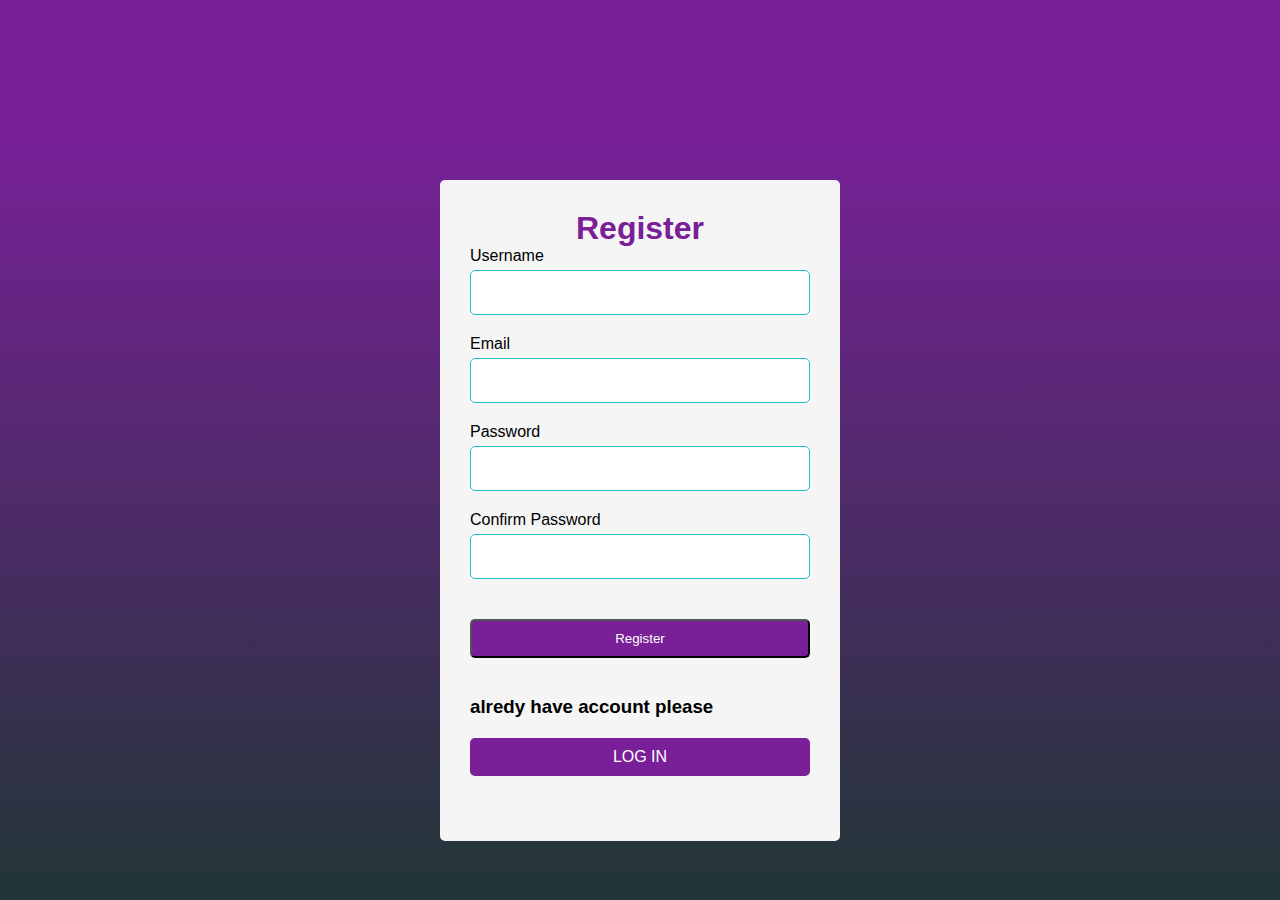
<file: index.html>
<!DOCTYPE html>
<html lang="en">
<head>
    <meta charset="UTF-8">
    <meta http-equiv="X-UA-Compatible" content="IE=edge">
    <meta name="viewport" content="width=device-width, initial-scale=1.0">
    <link rel="stylesheet" href="style.css">
    <script src="./index.js" defer></script>
    <title>Register</title>
</head>
<body>
    <div >
        <form action="./welcome.html" id="formReg">
            <h1>Register</h1>
            <div class="input-group">
                <label for="username">Username</label>
                <input type="text" id="username" name="username">
                <div class="error"></div>
            </div>
            <div class="input-group">
                <label for="email">Email</label>
                <input type="text" id="email" name="email" >
                <div class="error"></div>
            </div>
            <div class="input-group">
                <label for="password">Password</label>
                <input type="password" id="password" name="password">
                <div class="error"></div>
            </div>
            <div class="input-group">
                <label for="cpassword">Confirm Password</label>
                <input type="password" id="cpassword" name="cpassword">
                <div class="error"></div>
            </div>
            <button class="button" href="welcome.html" type="submit">Register</button>

            <br>
            <br>
          <div class="input-group">
            <h3>alredy have account please </h3>
            <a class="button" href="./login.html">LOG IN</a>
          </div>
   
        </form> 
     </div>
</body>
</html>
</file>
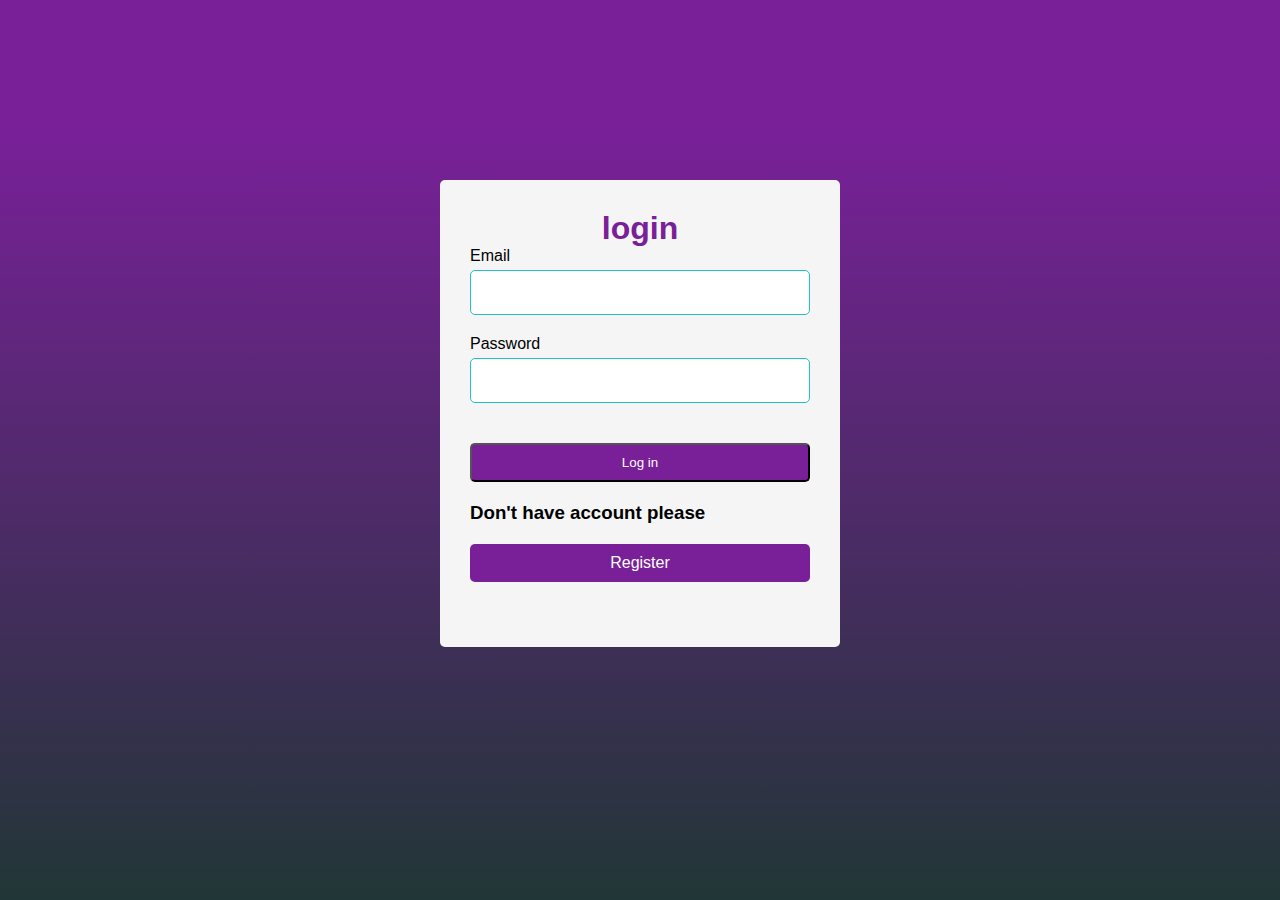
<file: login.html>
<!DOCTYPE html>
<html lang="en">
<head>
    <meta charset="UTF-8">
    <meta http-equiv="X-UA-Compatible" content="IE=edge">
    <meta name="viewport" content="width=device-width, initial-scale=1.0">
    <link rel="stylesheet" href="style.css">
    <script src="login.js" defer></script>
    <title>login</title>
</head>
<body>
    <div >
        <form action="" id="formLog">
            <h1>login</h1>
            <div class="input-group">
                <label for="email">Email</label>
                <input type="text" id="email" name="email" >
                <div class="error"></div>
            </div>
            <div class="input-group">
                <label for="password">Password</label>
                <input type="password" id="password" name="password">
                <div class="error"></div>
            </div>
           
            <button class="button" href="./welcome.html" type="submit">Log in</button>


            <br>
            <div class="input-group">
            <h3>Don't have account please </h3>
            <a class="button" href="./index.html">Register</a>
        </div>
  
        </form>
     </div>
</body>
</html>
</file>
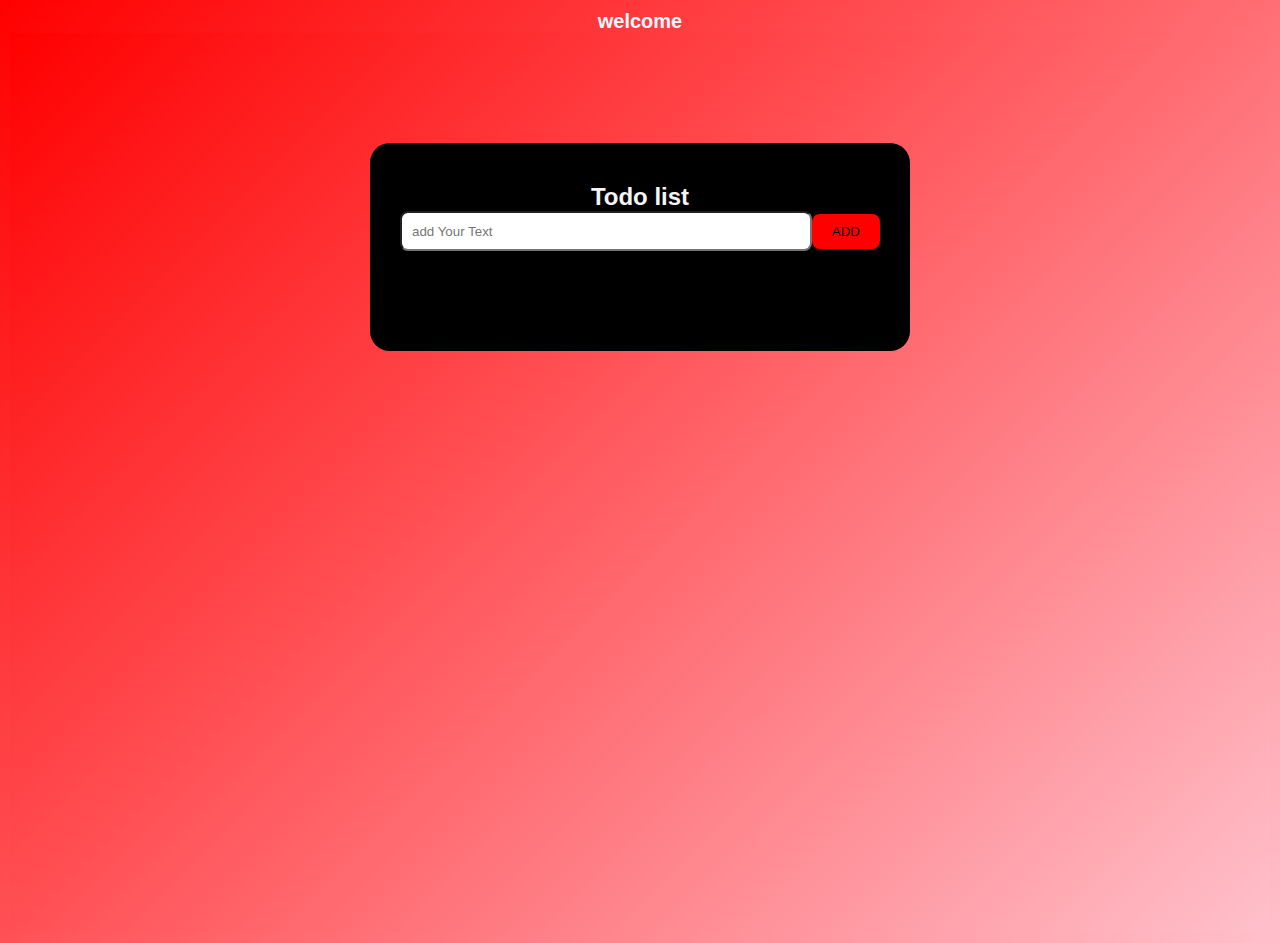
<file: welcome.html>
<!DOCTYPE html>
<html lang="en">
<head>
    <meta charset="UTF-8">
    <meta name="viewport" content="width=device-width, initial-scale=1.0">
    <title>welcome</title>
    <!-- <script src="script.js"></script> -->
    <link rel="stylesheet" href="style.css">
</head>
<body class="container">
    <h2 id="welcome" style=" font-size:20px;color: aliceblue;">welcome</h2>
    <div class="container">
        <div class="todo-app" >
            <h2> Todo list</h2>
            <div class="row" id="todo">
                <input type="text" id="input" placeholder="add Your Text">
                <button onclick="addTodo()" id="addTodo">Add</button>
            </div>
<ul id="list-container">
    <!-- <li class="checked">Task 1</li>
    <li>Task 1</li>
    <li>Task 1</li> -->
</ul>

        </div>

    </div>    

    <script src="./script.js" defer></script>
    
</body>
</html>
</file>
<file: style.css>
*{
    padding: 0;
    margin: 0;
    box-sizing: border-box;
    font-family: 'poppins', sans-serif;
} 
a{
    text-decoration: none;

}
body{
    background: rgb(48, 56, 56);
    background: linear-gradient(0deg, rgb(33, 54, 54) 0%, rgba(121,32,153,1) 86%);
    background-attachment: fixed;
    margin:0;
    font-family: 'Poppins', sans-serif; 
}

form{
    width:400px;
    margin:20vh auto 0 auto;
    background-color: whitesmoke;
    border-radius: 5px;
    padding:30px;
}

h1{
    text-align: center;
    color:#792099;
}

#form > .button{
    background-color: #792099;
    color:white;
    border: 1px solid #792099;
    border-radius: 5px;
    padding:10px;
    margin:20px 0px;
    cursor:pointer;
    font-size:20px;
    width:100%;
}
.button{
    width: 100%;
    background-color: #792099;
    color:white;
    border-radius: 5px;
    padding:10px;
    margin:20px 0px;
    cursor:pointer;
     text-align: center;
}

.input-group{
    display:flex;
    flex-direction: column;
    margin-bottom: 15px;
}

.input-group input{
    border-radius: 5px;
    font-size:20px;
    margin-top:5px;
    padding:10px;
    border:1px solid rgb(34,193,195) ;
}

.input-group input:focus{
    outline:0;
}

.input-group .error{
    color:rgb(242, 18, 18);
    font-size:16px;
    margin-top: 5px;
}

.input-group.success input{
    border-color: #0cc477;
}

.input-group.error input{
    border-color:rgb(206, 67, 67);
}


/* todo app */

.container{
    width:100%;
    min-height: 100vh;
    background: linear-gradient(135deg, red, pink);
    padding: 10px;
}
.todo-app{
    width: 100%;
    max-width: 540px;
    background: #000;
    margin: 100px auto 20px;
    padding: 40px 30px 70px;
    border-radius: 20px;
}
h2{
    color: whitesmoke;
    text-align: center;
}
.row{
    display: flex;
    align-items: center;
    justify-content: space-between;
}
.row > input {
    border: 1 px solid white;
    outline: none;
    height: 40px;
    width: 90%;
    padding: 10px;
    border-radius: 8px;

}
.row> button{
    border: none;
    outline: none;
    padding: 10px 20px;
    background-color: red;
    
    border-radius: 8px;
    text-transform: uppercase;
}
.row> button:hover{
    background-color: pink;
    color: red;

}
#list-container{
    margin-top: 30px;
}
ul li {
    list-style: none;
    font-size: 17px;
    padding: 12px 20px 12px 50px;
    user-select: none;
    cursor: pointer;
    position: relative;
}
ul li::before{
    content: '';
    position: absolute;
    height: 20px;
    width: 20px;
    border: 1px solid white;
    /* background-color: wheat; */
    border-radius: 50%;
    top:12px;
    left: 8px;
}
ul li.checked{
    color:gainsboro;
    text-decoration: line-through;
}
ul li.checked::before{
    background-color: gainsboro;
}
ul li span{
    position: absolute;
    right: 0;
    top: 5px;
    width: 40px;
    height: 40px;
    font-size: 22px;
    color: #555;
    line-height: 40px;
    text-align: center;
}
ul li span:hover{
    border-radius: 10px;
    background-color: gray;
    color: white;
}
</file>
